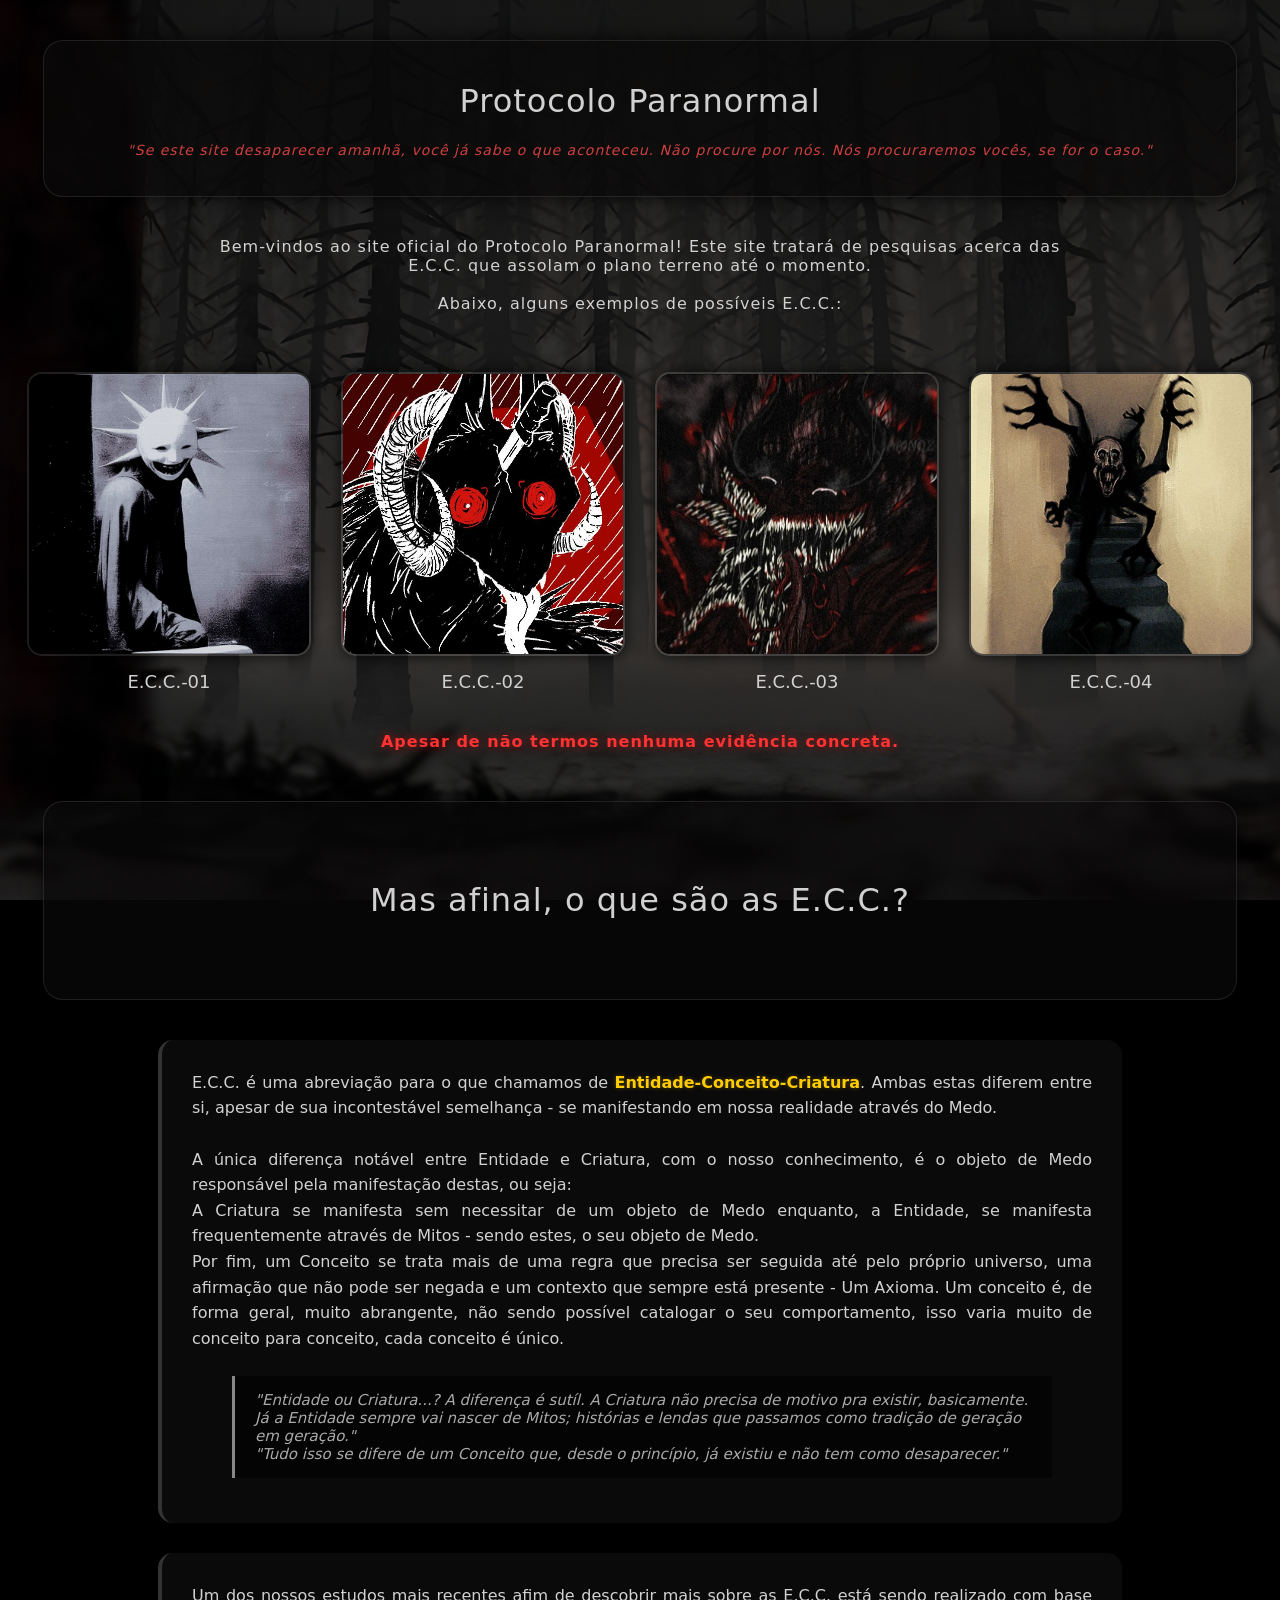
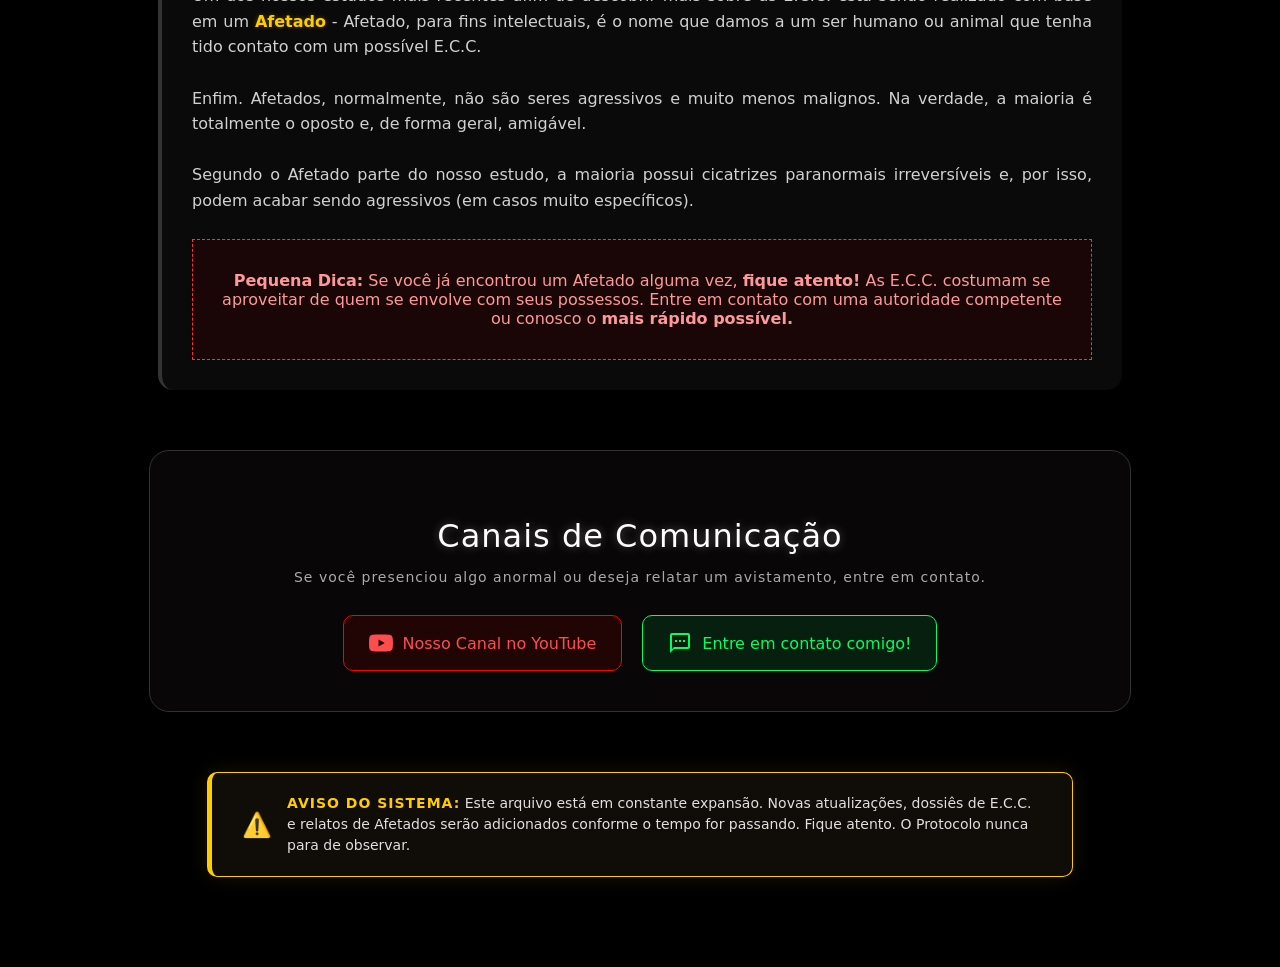
<file: index.html>
<!DOCTYPE html>
<html lang="pt-BR">
<head>
    <meta charset="UTF-8">
    <meta name="viewport" content="width=device-width, initial-scale=1.0">
    <title>Protocolo Paranormal - Arquivo</title>
    <link rel="stylesheet" href="style.css">
</head>
<body>

    <!-- Cabeçalho -->
    <header class="caixinha">
        <h1 class="letras">
            Protocolo Paranormal
            <br>
        </h1>
        <p class="letras aviso-topo">
            <em>"Se este site desaparecer amanhã, você já sabe o que aconteceu. Não procure por nós. Nós procuraremos vocês, se for o caso."</em>
        </p>
        <br>
    </header>

    <section class="container-texto">
        <p class="letras">
            Bem-vindos ao site oficial do Protocolo Paranormal! Este site tratará de pesquisas acerca das E.C.C. que assolam
            o plano terreno até o momento.
            <br><br> 
            Abaixo, alguns exemplos de possíveis E.C.C.:
            <br> <br>
        </p>
    </section>

    <div class="provas">
        <a href="entidades/n1.html" class="card-ec">
            <figure>
                <img src="fotos/creature.png" alt="Criatura N1">
                <figcaption>E.C.C.-01</figcaption>
            </figure>
        </a>

        <a href="entidades/n2.html" class="card-ec">
            <figure>
                <img src="fotos/sooner.png" alt="Meu Pesadelo">
                <figcaption>E.C.C.-02</figcaption>
            </figure>
        </a>

        <a href="entidades/n3.html" class="card-ec">
            <figure>
                <img src="fotos/special.png" alt="Criatura N2">
                <figcaption>E.C.C.-03</figcaption>
            </figure>
        </a>

        <a href="entidades/n4.html" class="card-ec">
            <figure>
                <img src="fotos/think.png" alt="Amigo">
                <figcaption>E.C.C.-04</figcaption>
            </figure>
        </a>
    </div>

    <section class="container-texto">
        <p class="letras destaque-vermelho">
            <strong>Apesar de não termos nenhuma evidência concreta.</strong>
        </p>
    </section>

    <!-- O que são as E.C.C. -->
    <div class="caixinha">
        <h1 class="trinhas">
            <br>
            Mas afinal, o que são as E.C.C.?
            <br>
            <br>
        </h1>
    </div>

    <div class="texto-bloco">
        <p class="teste">
            E.C.C. é uma abreviação para o que chamamos de <span class="a">Entidade-Conceito-Criatura</span>. Ambas estas diferem entre si, apesar
            de sua incontestável semelhança - se manifestando em nossa realidade através do Medo.
            <br><br>
            A única diferença notável entre Entidade e Criatura, com o nosso conhecimento, é o objeto de Medo responsável pela manifestação destas, ou seja:
            <br>
            A Criatura se manifesta sem necessitar de um objeto de Medo enquanto, a Entidade, se manifesta frequentemente através de Mitos - sendo estes, o seu objeto de Medo.
            <br>
            Por fim, um Conceito se trata mais de uma regra que precisa ser seguida até pelo próprio universo, uma afirmação que não pode ser negada e um contexto que sempre está presente - Um Axioma. 
            Um conceito é, de forma geral, muito abrangente, não sendo possível catalogar o seu comportamento, isso varia muito de conceito para conceito, cada conceito é único.
        </p>
        <!-- Novo diálogo -->
        <blockquote class="dialogo-pesquisador">
            "Entidade ou Criatura...? A diferença é sutíl. A Criatura não precisa de motivo pra existir, basicamente. Já a Entidade sempre vai nascer de Mitos; histórias e lendas que passamos como tradição de geração em geração."
            <br>
            "Tudo isso se difere de um Conceito que, desde o princípio, já existiu e não tem como desaparecer."
        </blockquote>
    </div>

    <!-- Estudo de Afetados -->
    <div class="texto-bloco">
        <p class="teste">
            Um dos nossos estudos mais recentes afim de descobrir mais sobre as E.C.C. está sendo realizado com base em um <span class="a">Afetado</span> - Afetado, para fins
            intelectuais, é o nome que damos a um ser humano ou animal que tenha tido contato com um possível E.C.C.
            <br><br>
            Enfim. Afetados, normalmente, não são seres agressivos e muito menos malignos. Na verdade, a maioria é totalmente
            o oposto e, de forma geral, amigável.
            <br><br>
            Segundo o Afetado parte do nosso estudo, a maioria possui cicatrizes paranormais irreversíveis e, por isso, podem acabar sendo agressivos
            (em casos muito específicos).
        </p>
        <!-- Novo diálogo -->
        <div class="aviso-afetado">
            <p><strong>Pequena Dica:</strong> Se você já encontrou um Afetado alguma vez, <strong>fique atento!</strong> As E.C.C. costumam se aproveitar 
                de quem se envolve com seus possessos. Entre em contato com uma autoridade competente ou conosco o <strong>mais rápido possível.</strong></p>
        </div>
    </div>

        <!-- Seção de Contato e Redes -->
    <div class="secao-contato">
        <h2 class="letras titulo-contato">Canais de Comunicação</h2>
        <p class="letras subtitulo-contato">Se você presenciou algo anormal ou deseja relatar um avistamento, entre em contato.</p>
        
        <div class="botoes-contato">
            <!-- Botão do YouTube -->
            <a href="https://www.youtube.com/channel/UCdWNOnpSzMsEpuW_0A4q7kQ" target="_blank" rel="noopener noreferrer" class="btn-rede btn-youtube">
                <svg viewBox="0 0 24 24" fill="currentColor" width="24" height="24">
                    <path d="M23.498 6.186a3.016 3.016 0 0 0-2.122-2.136C19.505 3.545 12 3.545 12 3.545s-7.505 0-9.377.505A3.017 3.017 0 0 0 .502 6.186C0 8.07 0 12 0 12s0 3.93.502 5.814a3.016 3.016 0 0 0 2.122 2.136c1.871.505 9.376.505 9.376.505s7.505 0 9.377-.505a3.015 3.015 0 0 0 2.122-2.136C24 15.93 24 12 24 12s0-3.93-.502-5.814zM9.545 15.568V8.432L15.818 12l-6.273 3.568z"/>
                </svg>
                Nosso Canal no YouTube
            </a>

            <!-- Botão do Zangi -->
            <a href="https://zangi.com/" target="_blank" rel="noopener noreferrer" class="btn-rede btn-zangi" onclick="alert('Nosso contato no Zangi: +92 9336-3290\n\nCopie o número e adicione-nos em seu aplicativo Zangi.'); return false;">
                <svg viewBox="0 0 24 24" fill="currentColor" width="24" height="24">
                    <path d="M20 2H4c-1.1 0-2 .9-2 2v18l4-4h14c1.1 0 2-.9 2-2V4c0-1.1-.9-2-2-2zm0 14H6l-2 2V4h16v12z"/>
                    <path d="M7 9h2v2H7zm4 0h2v2h-2zm4 0h2v2h-2z"/>
                </svg>
                Entre em contato comigo!
            </a>
        </div>
    </div>

    <div class="aviso-atualizacoes">
        <div class="icone-atualizacao">⚠️</div>
        <p class="texto-atualizacao">
            <strong>AVISO DO SISTEMA:</strong> Este arquivo está em constante expansão. Novas atualizações, dossiês de E.C.C. e relatos de Afetados serão adicionados conforme o tempo for passando. Fique atento. O Protocolo nunca para de observar.
        </p>
    </div>

    <div class="vazio"></div>
    <script src="script.js"></script>
</body>
</html>
</file>
<file: style.css>
body {
    background-color: black;
    background-image: url(background.png);
    background-attachment: fixed;
    background-size: cover;
    background-position: center;
    margin: 0;
    padding: 0;
}

/* Títulos e Textos Base */
.letras {
    text-align: center;
    color: #d1d1d1;
    font-family: 'Paytone', system-ui, -apple-system, BlinkMacSystemFont, 'Segoe UI', Roboto, sans-serif;
    font-weight: normal;
    letter-spacing: 1px;
}

.destaque-vermelho {
    color: #ff3333;
    margin-top: 30px;
    margin-bottom: 50px;
    text-shadow: 0 0 10px rgba(255, 0, 0, 0.5);
}

/* Caixas e Containers */
.caixinha {
    background-color: rgba(10, 8, 8, 0.75);
    display: block;
    margin: 40px auto;
    width: 90%;
    max-width: 1200px;
    border-radius: 20px;
    border: 1px solid rgba(255, 255, 255, 0.1);
    padding: 20px;
    box-shadow: 0 0 20px rgba(0,0,0,0.8);
}

.caixote {
    background-color: rgba(10, 8, 8, 0.85);
    display: block;
    margin: 60px auto 30px auto;
    width: 90%;
    max-width: 800px;
    border-radius: 50px;
    border: 1px solid rgba(255, 255, 255, 0.1);
    padding: 10px;
}

.aviso-topo {
    font-size: 14px;
    color: #ff4d4d;
    opacity: 0.8;
    margin: 0;
    padding: 0 20px;
}

/* Blocos de Texto Centralizados */
.container-texto {
    max-width: 900px;
    margin: 0 auto;
    padding: 0 20px;
}

.texto-bloco {
    background-color: rgba(15, 15, 15, 0.7);
    max-width: 900px;
    margin: 0 auto 30px auto;
    padding: 30px;
    border-radius: 15px;
    border-left: 4px solid #333;
    box-shadow: 0 4px 15px rgba(0,0,0,0.5);
}

.teste {
    text-align: justify;
    color: #d1d1d1;
    font-family: 'Paytone', system-ui, sans-serif;
    line-height: 1.6;
    margin: 0;
}

.a {
    color: #ffcc00;
    font-weight: bold;
    text-shadow: 0 0 5px rgba(255, 204, 0, 0.3);
}

/* Diálogos e Avisos Adicionados */
.dialogo-pesquisador {
    margin-top: 25px;
    padding: 15px 20px;
    background-color: rgba(0, 0, 0, 0.6);
    border-left: 3px solid #888;
    color: #aaa;
    font-style: italic;
    font-family: system-ui, sans-serif;
    font-size: 15px;
}

.aviso-afetado {
    margin-top: 25px;
    padding: 15px 20px;
    background-color: rgba(50, 0, 0, 0.4);
    border: 1px dashed #ff3333;
    color: #ff9999;
    font-family: system-ui, sans-serif;
    font-size: 16px;
    text-align: center;
}

/* Galeria de E.C (Cards Clicáveis) */
.provas {
    display: flex;
    flex-wrap: wrap;
    align-items: center;
    margin: 40px 0;
    justify-content: center;
    gap: 30px;
}

.provas figure {
    display: flex;
    flex-direction: column;
    margin: 0;
    align-items: center;
}

.provas figure img {
    width: 280px;
    height: 280px;
    border-radius: 15px;
    object-fit: cover;
    border: 2px solid rgba(255, 255, 255, 0.1);
    box-shadow: 0 0 15px rgba(0,0,0,0.8);
}

.card-ec {
    text-decoration: none;
}

.provas img {
    width: 100%;
    transition: transform 0.4s ease, border-color 0.4s ease, box-shadow 0.4s ease;
}

.card-ec:hover img {
    transform: scale(1.05);
    cursor: pointer;
    border-color: #ff3333;
    box-shadow: 0 0 25px rgba(255, 0, 0, 0.6);
}

.provas figcaption {
    color: #d1d1d1;
    font-family: 'Paytone', system-ui, sans-serif;
    margin-top: 15px;
    font-size: 18px;
    text-align: center;
    transition: color 0.3s ease;
}

.card-ec:hover figcaption {
    color: #ff3333;
}

/* Fundadores */
.titulo-fundadores {
    margin-top: 60px;
    font-size: 2em;
    text-shadow: 0 0 10px rgba(255,255,255,0.3);
}

.fotos {
    display: flex;
    justify-content: center;
    gap: 150px;
    margin-bottom: 50px;
}

.fotos figure {
    display: flex;
    flex-direction: column;
    align-items: center;
    margin: 0;
}

.fotos figure img {
    width: 250px;
    height: 250px;
    border-radius: 50%;
    object-fit: cover;
    border: 3px solid #333;
    transition: transform 0.3s ease, border-color 0.3s ease;
}

.fotos figure img:hover {
    transform: scale(1.05);
    border-color: #fff;
}

.fotos figcaption {
    color: white;
    margin-top: 15px;
    text-align: center;
    font-family: 'Paytone', system-ui, sans-serif;
    font-size: 20px;
}

.vazio {
    background-color: transparent;
    height: 50px;
}

/* Responsividade */
@media (max-width: 768px) {
    .provas figure img {
        width: 200px;
        height: 200px;
    }
    .fotos {
        gap: 50px;
        flex-direction: column;
        align-items: center;
    }
    .caixinha, .caixote {
        width: 95%;
    }
}
.trinhas{
    text-align: center;
    color: #d1d1d1;
    font-family: 'Paytone', system-ui, -apple-system, BlinkMacSystemFont, 'Segoe UI', Roboto, sans-serif;
    font-weight: normal;
    letter-spacing: 1px;
}
/* CSS Específico para as páginas de Entidades/Criaturas */

.pagina-entidade {
    max-width: 1000px;
    margin: 50px auto;
    background-color: rgba(10, 10, 10, 0.85);
    border: 1px solid #333;
    border-radius: 20px;
    padding: 40px;
    box-shadow: 0 0 30px rgba(0, 0, 0, 0.9);
    backdrop-filter: blur(5px);
}

.header-entidade {
    text-align: center;
    border-bottom: 2px dashed #ff3333;
    padding-bottom: 20px;
    margin-bottom: 30px;
}

.header-entidade h1 {
    color: #ff3333;
    font-family: 'Paytone', system-ui, sans-serif;
    font-size: 3em;
    margin: 0;
    text-shadow: 0 0 15px rgba(255, 0, 0, 0.4);
}

.header-entidade h2 {
    color: #aaa;
    font-family: 'Paytone', system-ui, sans-serif;
    font-size: 1.2em;
    margin: 10px 0 0 0;
    letter-spacing: 2px;
    text-transform: uppercase;
}

.conteudo-entidade {
    display: flex;
    gap: 40px;
    align-items: flex-start;
}

.imagem-entidade {
    flex: 1;
    max-width: 400px;
}

.imagem-entidade img {
    width: 100%;
    border-radius: 10px;
    border: 1px solid #444;
    box-shadow: 0 0 20px rgba(255, 0, 0, 0.1);
    transition: transform 0.3s ease;
}

.imagem-entidade img:hover {
    transform: scale(1.02);
    box-shadow: 0 0 30px rgba(255, 0, 0, 0.3);
}

.dados-entidade {
    flex: 2;
}

.dados-entidade hr {
    border: 0;
    height: 1px;
    background: #333;
    margin: 20px 0;
}

.btn-voltar {
    display: inline-block;
    margin-top: 40px;
    padding: 12px 24px;
    background-color: #111;
    color: #ff3333;
    text-decoration: none;
    font-family: 'Paytone', system-ui, sans-serif;
    border: 1px solid #ff3333;
    border-radius: 8px;
    transition: all 0.3s ease;
    text-transform: uppercase;
    letter-spacing: 1px;
}

.btn-voltar:hover {
    background-color: #ff3333;
    color: #111;
    box-shadow: 0 0 15px rgba(255, 0, 0, 0.6);
}

/* Responsividade para telas menores */
@media (max-width: 768px) {
    .conteudo-entidade {
        flex-direction: column;
        align-items: center;
    }
    .imagem-entidade {
        max-width: 100%;
        margin-bottom: 20px;
    }
    .pagina-entidade {
        margin: 20px;
        padding: 20px;
    }
}
/* --- Seção de Contato e Redes --- */
.secao-contato {
    max-width: 900px;
    margin: 60px auto;
    padding: 40px;
    background-color: rgba(10, 8, 8, 0.85);
    border: 1px solid #333;
    border-radius: 20px;
    box-shadow: 0 0 30px rgba(0, 0, 0, 0.9);
    text-align: center;
}

.titulo-contato {
    font-size: 2em;
    color: #fff;
    margin-bottom: 10px;
    text-shadow: 0 0 10px rgba(255, 255, 255, 0.3);
}

.subtitulo-contato {
    font-size: 14px;
    color: #aaa;
    margin-bottom: 30px;
    font-family: system-ui, sans-serif;
}

.botoes-contato {
    display: flex;
    justify-content: center;
    gap: 20px;
    flex-wrap: wrap;
}

.btn-rede {
    display: flex;
    align-items: center;
    justify-content: center;
    gap: 10px;
    padding: 15px 25px;
    text-decoration: none;
    font-family: 'Paytone', system-ui, sans-serif;
    font-size: 16px;
    border-radius: 10px;
    transition: all 0.3s ease;
    border: 1px solid transparent;
    color: #fff;
    cursor: pointer;
    text-align: left;
}

.btn-youtube {
    background-color: rgba(255, 0, 0, 0.1);
    border-color: #ff0000;
    color: #ff4d4d;
}

.btn-youtube:hover {
    background-color: #ff0000;
    color: #fff;
    box-shadow: 0 0 20px rgba(255, 0, 0, 0.5);
}

.btn-zangi {
    background-color: rgba(0, 255, 100, 0.1);
    border-color: #00ff64;
    color: #00ff64;
}

.btn-zangi:hover {
    background-color: #00ff64;
    color: #000;
    box-shadow: 0 0 20px rgba(0, 255, 100, 0.5);
}

/* Ajuste para telas menores */
@media (max-width: 768px) {
    .botoes-contato {
        flex-direction: column;
        align-items: stretch;
    }
}
/* --- Aviso de Atualizações --- */
.aviso-atualizacoes {
    display: flex;
    align-items: center;
    justify-content: center;
    gap: 15px;
    max-width: 800px;
    margin: 40px auto;
    padding: 20px 30px;
    background-color: rgba(20, 15, 10, 0.8);
    border: 1px solid #ffcc00;
    border-left: 5px solid #ffcc00;
    border-radius: 10px;
    box-shadow: 0 0 20px rgba(255, 204, 0, 0.1);
}

.icone-atualizacao {
    font-size: 24px;
    animation: pulsar 2s infinite;
}

.texto-atualizacao {
    color: #e0e0e0;
    font-family: 'Paytone', system-ui, sans-serif;
    font-size: 14px;
    line-height: 1.5;
    margin: 0;
    text-align: left;
}

.texto-atualizacao strong {
    color: #ffcc00;
    letter-spacing: 1px;
}

/* Animação do ícone piscando */
@keyframes pulsar {
    0% { opacity: 1; transform: scale(1); }
    50% { opacity: 0.5; transform: scale(1.1); }
    100% { opacity: 1; transform: scale(1); }
}

/* Responsividade */
@media (max-width: 768px) {
    .aviso-atualizacoes {
        flex-direction: column;
        text-align: center;
        padding: 15px 20px;
        margin: 30px 15px;
    }
    .texto-atualizacao {
        text-align: center;
        font-size: 13px;
    }
}
</file>
